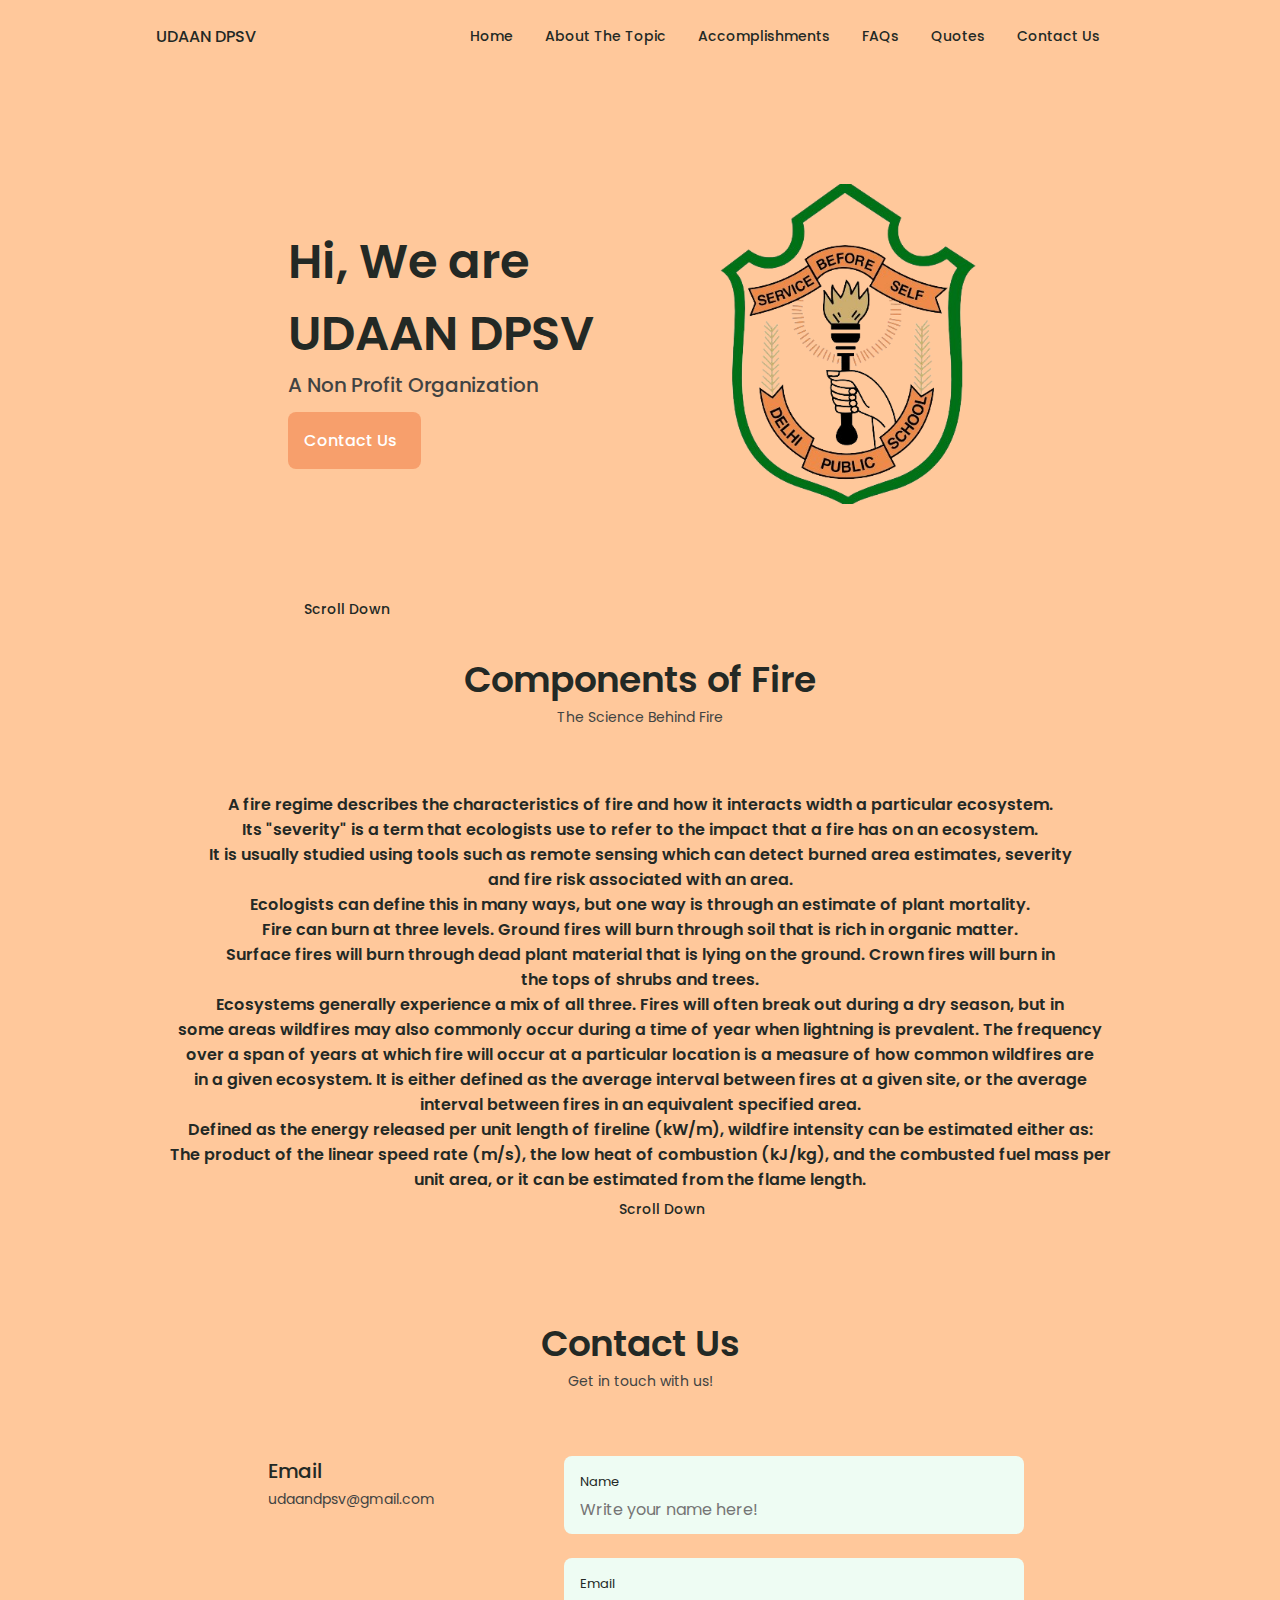
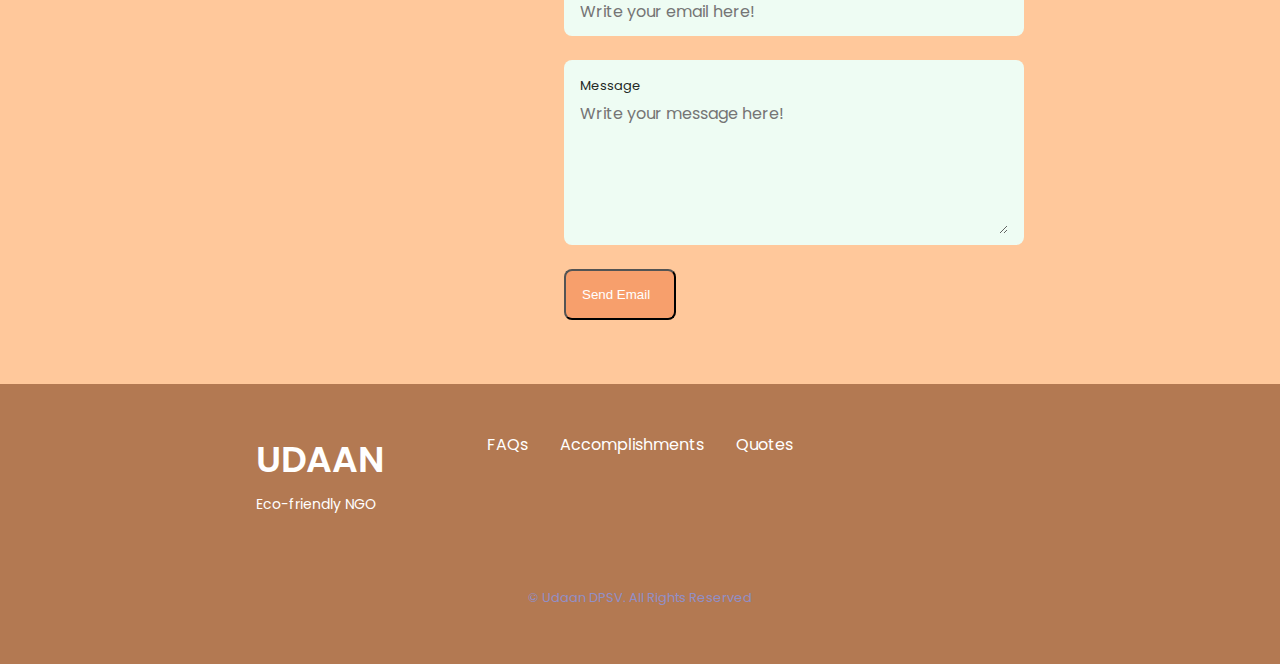
<file: index.html>
<!DOCTYPE html>
<html lang="en">
  <head>
    <meta charset="UTF-8" />
    <meta name="viewport" content="width=device-width, initial-scale=1.0" />

    <link
      rel="stylesheet"
      href="https://unicons.iconscout.com/release/v4.0.0/css/line.css"
    />

    <link rel="stylesheet" href="assets/css/swiper-bundle.min.css" />

    <link rel="stylesheet" href="assets/css/styles.css" />

    <title>UDAAN DPSV</title>
  </head>

  <body>
    <header class="header" id="header">
      <nav class="nav container">
        <a href="./index.html#home" class="nav__logo">UDAAN DPSV</a>

        <div class="nav__menu" id="nav-menu">
          <ul class="nav__list grid">
            <li class="nav__item">
              <a href="#home" class="nav__link active-link">
                <i class="uil uil-estate nav__icon"></i> Home
              </a>
            </li>
            <li class="nav__item">
              <a href="./about.html" class="nav__link">
                <i class="uil uil-user nav__icon"></i> About The Topic
              </a>
            </li>
            <li class="nav__item">
              <a href="./port.html" class="nav__link">
                <i class="uil uil-file-alt nav__icon"></i> Accomplishments
              </a>
            </li>
            <li class="nav__item">
              <a href="./faq.html" class="nav__link">
                <i class="uil uil-briefcase-alt nav__icon"></i> FAQs
              </a>
            </li>
            <li class="nav__item">
              <a href="./quotes.html" class="nav__link">
                <i class="uil uil-briefcase-alt nav__icon"></i> Quotes
              </a>
            </li>
            <li class="nav__item">
              <a href="#contact" class="nav__link">
                <i class="uil uil-message nav__icon"></i> Contact Us
              </a>
            </li>
          </ul>
          <i class="uil uil-times nav__close" id="nav-close"></i>
        </div>

        <div class="nav__btns">
          <i class="uil uil-moon change-theme" id="theme-button"></i>

          <div class="nav__toggle" id="nav-toggle">
            <i class="uil uil-apps"></i>
          </div>
        </div>
      </nav>
    </header>

    <main class="main">
      <section class="home section" id="home">
        <div class="home__container container grid">
          <div class="home__content grid">
            <div class="home__social">
              <a
                href="https://github.com/CRYSTAL12345OFFICIAL"
                target="blank"
                class="home__social-icon"
              >
                <i class="uil uil-github-alt"></i>
              </a>
              <a
                href="https://github.com/DevPrajapati-1409/"
                target="blank"
                class="home__social-icon"
              >
                <i class="uil uil-github-alt"></i>
              </a>
              <a 
                href="http://www.dpsvadodara.com/"
                target="blank"
                class="home__social-icon">
                <i class="uil uil-university"></i>

              </a>
            </div>

            <div class="home__img">
              <svg class="home__blob" viewBox="0 0 200 200" xmlns="http://www.w3.org/2000/svg" xmlns:xlink="http://www.w3.org/1999/xlink">
                <!-- <mask id="mask0" mask-type="alpha">
                  <path
                    d="M190.312 36.4879C206.582 62.1187 201.309 102.826 182.328 134.186C163.346 165.547 
                      130.807 187.559 100.226 186.353C69.6454 185.297 41.0228 161.023 21.7403 129.362C2.45775 
                      97.8511 -7.48481 59.1033 6.67581 34.5279C20.9871 10.1032 59.7028 -0.149132 97.9666 
                      0.00163737C136.23 0.303176 174.193 10.857 190.312 36.4879Z"
                  />
                </mask>
                <g mask="url(#mask0)">
                  <path
                    d="M190.312 36.4879C206.582 62.1187 201.309 102.826 182.328 134.186C163.346 
                      165.547 130.807 187.559 100.226 186.353C69.6454 185.297 41.0228 161.023 21.7403 
                      129.362C2.45775 97.8511 -7.48481 59.1033 6.67581 34.5279C20.9871 10.1032 59.7028 
                      -0.149132 97.9666 0.00163737C136.23 0.303176 174.193 10.857 190.312 36.4879Z"
                  />
                <path fill="#FFFFFF" d="M62.9,-51.6C77.3,-32.1,81.9,-6.2,76.4,17.3C71,40.9,55.5,62,33.9,73.7C12.3,85.3,-15.5,87.5,-36.5,76.9C-57.5,66.4,-71.8,43,-76.3,18.7C-80.9,-5.6,-75.7,-30.9,-61.3,-50.3C-46.9,-69.8,-23.5,-83.4,0.4,-83.7C24.2,-84,48.5,-71,62.9,-51.6Z" transform="translate(100 100)" /> -->
                <image
                    class="home__blob-img"
                    x="20"
                    y="-10"
                    xlink:href="assets/img/dpslogo.png"
                  />
              </svg>
              <!-- <svg
                class="home__blob"
                viewBox="0 0 200 187"
                xmlns="http://www.w3.org/2000/svg"
                xmlns:xlink="http://www.w3.org/1999/xlink"
              >
                <mask id="mask0" mask-type="alpha">
                  <path
                    d="M190.312 36.4879C206.582 62.1187 201.309 102.826 182.328 134.186C163.346 165.547 
                      130.807 187.559 100.226 186.353C69.6454 185.297 41.0228 161.023 21.7403 129.362C2.45775 
                      97.8511 -7.48481 59.1033 6.67581 34.5279C20.9871 10.1032 59.7028 -0.149132 97.9666 
                      0.00163737C136.23 0.303176 174.193 10.857 190.312 36.4879Z"
                  />
                </mask>
                <g mask="url(#mask0)">
                  <path
                    d="M190.312 36.4879C206.582 62.1187 201.309 102.826 182.328 134.186C163.346 
                      165.547 130.807 187.559 100.226 186.353C69.6454 185.297 41.0228 161.023 21.7403 
                      129.362C2.45775 97.8511 -7.48481 59.1033 6.67581 34.5279C20.9871 10.1032 59.7028 
                      -0.149132 97.9666 0.00163737C136.23 0.303176 174.193 10.857 190.312 36.4879Z"
                  />
                  <image
                    class="home__blob-img"
                    x="20"
                    y="-10"
                    xlink:href="assets/img/dpslogo.jpg"
                  />
                </g>
              </svg> -->
            </div>

            <div class="home__data">
              <h1 class="home__title">Hi, We are UDAAN DPSV</h1>
              <h3 class="home__subtitle">A Non Profit Organization</h3>
              <a href="#contact" class="button button--flex">
                Contact Us <i class="uil uil-message button__icon"></i>
              </a>
            </div>
          </div>

          <div class="home__scroll">
            <a href="#component" class="home__scroll-button button--flex">
              <i class="uil uil-mouse-alt home__scroll-mouse"></i>
              <span class="home__scroll-name">Scroll Down</span>
              <i class="uil uil-arrow-down home__scroll-arrow"></i>
            </a>
          </div>
        </div>
      </section>    
      
      <section class="components____section" id="component">
        <h2 class="section__title">Components of Fire</h2>
        <span class="section__subtitle">The Science Behind Fire</span>         
            <h4 class="compo__body">
            A fire regime describes the characteristics of fire and how it interacts width
            a particular ecosystem.<br />Its "severity" is a term that ecologists use to refer
            to the impact that a fire has on an ecosystem. <br />It is usually studied using tools such as remote sensing which can detect burned area estimates, severity <br />and 
            fire risk associated with an area. <br />Ecologists can define this in many ways,
            but one way is through an estimate of plant mortality.<br /> Fire can burn at three
            levels. Ground fires will burn through soil that is rich in organic matter. <br />
            Surface fires will burn through dead plant material that is lying on the ground.
            Crown fires will burn in <br />the tops of shrubs and trees. <br />Ecosystems generally
            experience a mix of all three. Fires will often break out during a dry season, but in <br />some 
            areas wildfires may also commonly occur during a time of year when lightning is prevalent. 
            The frequency <br />over a span of years at which fire will occur at a particular location
            is a measure of how common  wildfires are <br />in a given ecosystem. It is either
            defined as the average interval between fires at a given site, or the average
            <br />interval between fires in an equivalent specified area. <br />              
            Defined as the energy released per unit length of fireline (kW/m),
            wildfire intensity can be estimated either as:
            <br />The product of the linear speed rate (m/s), the low heat of combustion (kJ/kg),
            and the combusted fuel mass per <br />unit area, or it can be estimated from the flame length.
           </h4>
           <div class="home__scroll">
            <a href="#contact" class="home__scroll-button button--flex">
              <i class="uil uil-mouse-alt home__scroll-mouse"></i>
              <span class="home__scroll-name">Scroll Down</span>
              <i class="uil uil-arrow-down home__scroll-arrow"></i>
            </a>
          </div>                
      </section>

      <section class="contact section" id="contact">
        <h2 class="section__title">Contact Us</h2>
        <span class="section__subtitle">Get in touch with us!</span>

        <div class="contact__container container grid">
          <div>
            <div class="contact__info">
              <i class="uil uil-envelope contact__icon"></i>

              <div>
                <h3 class="contact__title">Email</h3>
                <span class="contact__subtitle"
                  >udaandpsv@gmail.com</span
                >
              </div>
            </div>
          </div>

          <form action="https://formspree.io/f/mgejanay" method="POST" class="contact__form">
            <div class="contact__inputs grid">
              <div class="contact__content">
                <label for="" class="contact__label">Name</label>
                <input
                name="name"
                  placeholder="Write your name here!"
                  type="text"
                  class="contact__input"
                />
              </div>

              <div class="contact__content">
                <label for="" class="contact__label">Email</label>
                <input
                name="email"
                  placeholder="Write your email here!"
                  type="email"
                  class="contact__input"
                />
              </div>
              <div class="contact__content">
                <label for="" class="contact__label">Message</label>
                <textarea
                name="message"
                  placeholder="Write your message here!"
                  name=""
                  id=""
                  cols="0"
                  rows="5"
                  class="contact__input"
                ></textarea>
              </div>

              <div>
                <button type="submit" class="button button--flex">
                  Send Email
                  <i class="uil uil-message button__icon"></i>
                </button>
              </div>
            </div>
          </form>
        </div>
      </section>
    </main>

    <footer class="footer">
      <div class="footer__bg">
        <div class="footer__container container grid">
          <div>
            <h1 class="footer__title">UDAAN</h1>
            <span class="footer__subtitle">Eco-friendly NGO</span>
          </div>

          <ul class="footer__links">
            <li>
              <a href="./faq.html" class="footer__link">FAQs</a>
            </li>

            <li>
              <a href="./port.html" class="footer__link">Accomplishments</a>
            </li>

            <li>
              <a href="./quotes.html" class="footer__link">Quotes</a>
            </li>
          </ul>
        </div>
        <p class="footer__copy">&#169; Udaan DPSV. All Rights Reserved</p>
      </div>
    </footer>

    <a href="#" class="scrollup" id="scroll-up">
      <i class="uil uil-arrow-up scrollup__icon"></i>
    </a>

    <script src="assets/js/swiper-bundle.min.js"></script>

    <script src="assets/js/main.js"></script>
  </body>
</html>
</file>
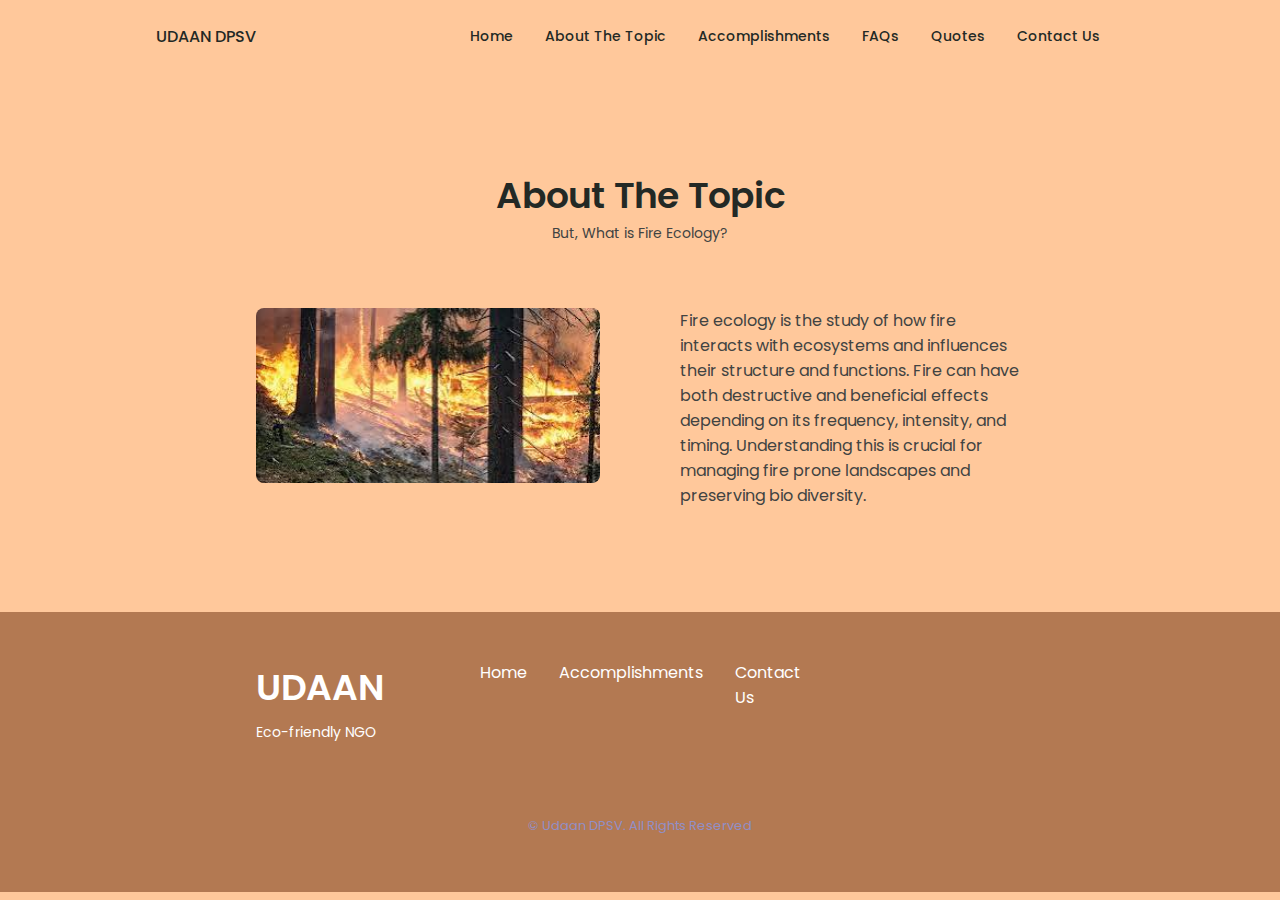
<file: about.html>
<!DOCTYPE html>
<html lang="en">
  <head>
    <meta charset="UTF-8" />
    <meta name="viewport" content="width=device-width, initial-scale=1.0" />
    <title>Document</title>
    <link
      rel="stylesheet"
      href="https://unicons.iconscout.com/release/v4.0.0/css/line.css"
    />

    <link rel="stylesheet" href="assets/css/swiper-bundle.min.css" />

    <link rel="stylesheet" href="assets/css/styles.css" />
  </head>
  <body>
    <nav class="nav container">
      <a href="./index.html#home" class="nav__logo">UDAAN DPSV</a>

      <div class="nav__menu" id="nav-menu">
        <ul class="nav__list grid">
          <li class="nav__item">
            <a href="./index.html" class="nav__link active-link">
              <i class="uil uil-estate nav__icon"></i> Home
            </a>
          </li>
          <li class="nav__item">
            <a href="./about.html" class="nav__link">
              <i class="uil uil-user nav__icon"></i> About The Topic
            </a>
          </li>
          <li class="nav__item">
            <a href="./port.html" class="nav__link">
              <i class="uil uil-file-alt nav__icon"></i> Accomplishments
            </a>
          </li>
          <li class="nav__item">
            <a href="./faq.html" class="nav__link">
              <i class="uil uil-briefcase-alt nav__icon"></i> FAQs
            </a>
          </li>
          <li class="nav__item">
            <a href="./quotes.html" class="nav__link">
              <i class="uil uil-briefcase-alt nav__icon"></i> Quotes
            </a>
          </li>
          <li class="nav__item">
            <a href="./index.html#contact" class="nav__link">
              <i class="uil uil-message nav__icon"></i> Contact Us
            </a>
          </li>
        </ul>
        <i class="uil uil-times nav__close" id="nav-close"></i>
      </div>

      <div class="nav__btns">
        <i class="uil uil-moon change-theme" id="theme-button"></i>

        <div class="nav__toggle" id="nav-toggle">
          <i class="uil uil-apps"></i>
        </div>
      </div>
    </nav>
    <section class="about section" id="about">
      <h2 class="section__title">About The Topic</h2>
      <span class="section__subtitle">But, What is Fire Ecology?</span>

      <div class="about__container container grid">
        <img src="assets/img/1.png" alt="" class="about__img" />

        <div class="about__data">
          <p class="about__description">
            Fire ecology is the study of how fire interacts with ecosystems and
            influences their structure and functions. Fire can have both
            destructive and beneficial effects depending on its frequency,
            intensity, and timing. Understanding this is crucial for managing
            fire prone landscapes and preserving bio diversity.
          </p>
        </div>
      </div>
    </section>
    <footer class="footer">
      <div class="footer__bg">
        <div class="footer__container container grid">
          <div>
            <h1 class="footer__title">UDAAN</h1>
            <span class="footer__subtitle">Eco-friendly NGO</span>
          </div>

          <ul class="footer__links">
            <li>
              <a href="./index.html" class="footer__link">Home</a>
            </li>

            <li>
              <a href="./port.html" class="footer__link">Accomplishments</a>
            </li>

            <li>
              <a href="./index.html#contact" class="footer__link">Contact Us</a>
            </li>
          </ul>
        </div>
        <p class="footer__copy">&#169; Udaan DPSV. All Rights Reserved</p>
      </div>
    </footer>
    <script src="assets/js/swiper-bundle.min.js"></script>

    <script src="assets/js/main.js"></script>
  </body>
</html>
</file>
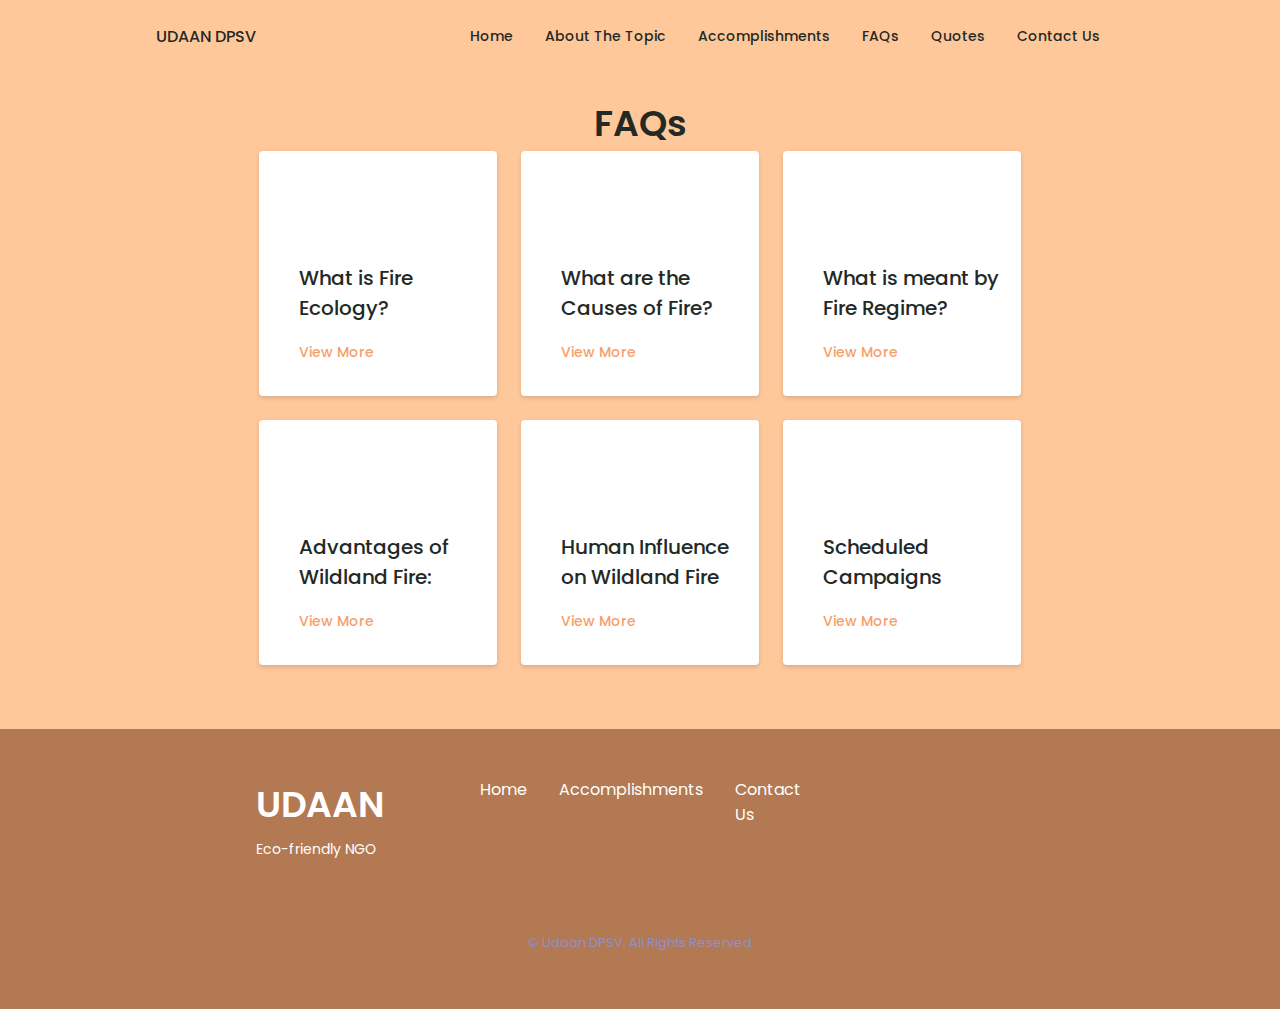
<file: faq.html>
<!DOCTYPE html>
<html lang="en">
  <head>
    <meta charset="UTF-8" />
    <meta name="viewport" content="width=device-width, initial-scale=1.0" />
    <title>Document</title>
    <link
      rel="stylesheet"
      href="https://unicons.iconscout.com/release/v4.0.0/css/line.css"
    />

    <link rel="stylesheet" href="assets/css/swiper-bundle.min.css" />

    <link rel="stylesheet" href="assets/css/styles.css" />
  </head>
  <body>
    <header class="header" id="header">
      <nav class="nav container">
        <a href="./index.html#home" class="nav__logo">UDAAN DPSV</a>

        <div class="nav__menu" id="nav-menu">
          <ul class="nav__list grid">
            <li class="nav__item">
              <a href="./index.html" class="nav__link active-link">
                <i class="uil uil-estate nav__icon"></i> Home
              </a>
            </li>
            <li class="nav__item">
              <a href="./about.html" class="nav__link">
                <i class="uil uil-user nav__icon"></i> About The Topic
              </a>
            </li>
            <li class="nav__item">
              <a href="./port.html" class="nav__link">
                <i class="uil uil-file-alt nav__icon"></i> Accomplishments
              </a>
            </li>
            <li class="nav__item">
              <a href="#" class="nav__link">
                <i class="uil uil-briefcase-alt nav__icon"></i> FAQs
              </a>
            </li>
            <li class="nav__item">
              <a href="./quotes.html" class="nav__link">
                <i class="uil uil-briefcase-alt nav__icon"></i> Quotes
              </a>
            </li>
            <li class="nav__item">
              <a href="./index.html#contact" class="nav__link">
                <i class="uil uil-message nav__icon"></i> Contact Us
              </a>
            </li>
          </ul>
          <i class="uil uil-times nav__close" id="nav-close"></i>
        </div>

        <div class="nav__btns">
          <i class="uil uil-moon change-theme" id="theme-button"></i>

          <div class="nav__toggle" id="nav-toggle">
            <i class="uil uil-apps"></i>
          </div>
        </div>
      </nav>
    </header>
    <section class="services section" id="services">
      <h2 class="section__title">FAQs</h2>
      <div class="services__container container grid">
        <div class="services__content">
          <div>
            <i class="uil uil-question services__icon"></i>
            <h3 class="services__title">
               What is Fire<br />
               Ecology?
            </h3>
          </div>

          <a href="./about.html"><span
            class="button button--flex button--link button--small services__button"
          >
            View More
            <i class="uil uil-mark button__icon"></i>
          </span></a>

          <div class="services__modal">
            <div class="services__modal-content">
              <h4 class="services__modal-title">Topics Covered here:</h4>
              <i class="uil uil-mark services__modal-close"></i>

              <ul class="services__modal-services grid">
                <li class="services__modal-service">
                  <i class="uil uil-check-circle services__modal-icon"></i>
                  <p>Global Ecological Crises</p>
                </li>

                <li class="services__modal-service">
                  <i class="uil uil-check-circle services__modal-icon"></i>
                  <p>Importance of Health and Immunity</p>
                </li>

                <li class="services__modal-service">
                  <i class="uil uil-check-circle services__modal-icon"></i>
                  <p>Need for environmental conservation</p>
                </li>

                <li class="services__modal-service">
                  <i class="uil uil-check-circle services__modal-icon"></i>
                  <p>Provide measures to reduce pollution</p>
                </li>
              </ul>
            </div>
          </div>
        </div>

        <div class="services__content">
          <div>
            <i class="uil uil-question services__icon"></i>
            <h3 class="services__title">
              What are the <br />
              Causes of Fire?
            </h3>
          </div>

          <span
            class="button button--flex button--link button--small services__button"
          >
            View More
            <i class="uil uil-arrow-right button__icon"></i>
          </span>

          <div class="services__modal">
            <div class="services__modal-content">
              <i class="uil uil-times services__modal-close"></i>

              <ul class="services__modal-services grid">
                <li class="services__modal-service">
                  <i class="uil uil-check-circle services__modal-icon"></i>
                  <span>
                    Approximately 90% of fires in the last decade have been human-caused, either through negligence, accident or intentional arson.
                  </span>
                </li>

                <li class="services__modal-service">
                  <i class="uil uil-check-circle services__modal-icon"></i>
                  <p>
                    Some of the fires caused by accidents and negligent acts are through unattended campfires, sparks, irresponsibly discarded cigarettes and burning debris.
                  </p>
                </li>

                <li class="services__modal-service">
                  <i class="uil uil-check-circle services__modal-icon"></i>
                  <p>
                     The remaining 10% of fires are caused by lightning strikes, which are especially prevalent in the Western United States and Alaska.
                  </p>
                </li>
              </ul>
            </div>
          </div>
        
        </div>

        <div class="services__content">
          <div>
            <i class="uil uil-question services__icon"></i>
            <h3 class="services__title">
              What is meant by <br />
              Fire Regime?
            </h3>
          </div>

          <span
            class="button button--flex button--small button--link services__button"
          >
            View More
            <i class="uil uil-arrow-right button__icon"></i>
          </span>

          <div class="services__modal">
            <div class="services__modal-content">
              <i class="uil uil-times services__modal-close"></i>

              <ul class="services__modal-services grid">
                <li class="services__modal-service">
                  <i class="uil uil-check-circle services__modal-icon"></i>
                  <p>
                    Fire regime refers to the patterns of fire that occur over long periods of time, and the immediate effects of fire in the ecosystem in which it occurs.
                  </p>
                </li>

                <li class="services__modal-service">
                  <i class="uil uil-check-circle services__modal-icon"></i>
                  <p>
                    There are many ways to define a fire regime. Fire regime is a function of the frequency of fire occurrence, fire intensity and the amount of fuel consumed.
                  </p>
                </li>

                <li class="services__modal-service">
                  <i class="uil uil-check-circle services__modal-icon"></i>
                  <p>
                    The frequency is determined largely by the ecosystem characteristics, the duration and character of the weather and ignition sources.
                  </p>
                </li>

                <li class="services__modal-service">
                  <i class="uil uil-check-circle services__modal-icon"></i>
                  <p>
                    The intensity of a fire is determined by the quantity of fuel available, the fuel’s combustion rates and existing weather conditions. Interactions between frequency and intensity are influenced by wind, topography and fire history.
                  </p>
                </li>
              </ul>
            </div>
          </div>
        </div>
        <div class="services__content">
          <div>
            <i class="uil uil-question services__icon"></i>
            <h3 class="services__title">
              Advantages of <br />
              Wildland Fire:
            </h3>
          </div>

          <span
            class="button button--flex button--link button--small services__button"
          >
            View More
            <i class="uil uil-arrow-right button__icon"></i>
          </span>

          <div class="services__modal">
            <div class="services__modal-content">
              <i class="uil uil-times services__modal-close"></i>

              <ul class="services__modal-services grid">
                <li class="services__modal-service">
                  <i class="uil uil-check-circle services__modal-icon"></i>
                  <p> A regular occurrence of fires can reduce the amount of fuel build-up thereby lowering the likelihood of a potentially large wildland fire.</p>
                </li>

                <li class="services__modal-service">
                  <i class="uil uil-check-circle services__modal-icon"></i>
                  <p>Often remove alien plants that compete with native species for nutrients and space, and remove undergrowth, which allows sunlight to reach the forest floor, thereby supporting the growth of native species.</p>
                </li>

                <li class="services__modal-service">
                  <i class="uil uil-check-circle services__modal-icon"></i>
                  <p>The ashes that remain after a fire add nutrients often locked in older vegetation to the soil for trees and other vegetation.</p>
                </li>

                <li class="services__modal-service">
                  <i class="uil uil-check-circle services__modal-icon"></i>
                  <p>Burned trees provide habitat for nesting birds, homes for mammals and a nutrient base for new plants.</p>
                </li>
              </ul>
            </div>
          </div>
        </div>

        <div class="services__content">
          <div>
            <i class="uil uil-question services__icon"></i>
            <h3 class="services__title">
               Human Influence <br />
               on Wildland Fire
            </h3>
          </div>

          <span
            class="button button--flex button--link button--small services__button"
          >
            View More
            <i class="uil uil-arrow-right button__icon"></i>
          </span>

          <div class="services__modal">
            <div class="services__modal-content">
              <i class="uil uil-times services__modal-close"></i>

              <ul class="services__modal-services grid">
                <li class="services__modal-service">
                  <i class="uil uil-check-circle services__modal-icon"></i>
                  <p>The way a fire operates is largely determined <br/>by a region’s wildlife.</p>
                </li>

                <li class="services__modal-service">
                  <i class="uil uil-check-circle services__modal-icon"></i>
                  <p> Altering these biotic components impacts the fire’s effects.</p>
                </p>
                </li>

                <li class="services__modal-service">
                  <i class="uil uil-check-circle services__modal-icon"></i>
                  <p> Humans have had one of the greatest influences on the biota of ecosystems.</p>
                </li>

                <li class="services__modal-service">
                  <i class="uil uil-check-circle services__modal-icon"></i>
                  <p> Native Americans and early settlers used fire extensively in their land management practices.</p>
                </li>

                <li class="services__modal-service">
                  <i class="uil uil-check-circle services__modal-icon"></i>
                  <p> Today, we clear vegetation for farming, homes, commercial buildings, and roads. We introduce no native species.</p>
                </li>

                <li class="services__modal-service">
                  <i class="uil uil-check-circle services__modal-icon"></i>
                  <p>  We use forests to harvest timber. Our influences are countless.</p>
                </li>
                
              </ul>
            </div>
          </div>
        </div>

        <div class="services__content">
          <div>
            <i class="uil uil-location-pin-alt services__icon"></i>
            <h3 class="services__title">
              Scheduled <br />
              Campaigns
            </h3>
          </div>

          <span
            class="button button--flex button--small button--link services__button"
          >
            View More
            <i class="uil uil-arrow-right button__icon"></i>
          </span>

          <div class="services__modal">
            <div class="services__modal-content">
              <h4 class="services__modal-title">
                Scheduled <br />
                Campaigns
              </h4>
              <i class="uil uil-times services__modal-close"></i>

              <ul class="services__modal-services grid">
                <li class="services__modal-service">
                  <i class="uil uil-check-circle services__modal-icon"></i>
                  <p>
                    Halol - Fire Management Ideas
                    <span class="date">(15/08/2023)</span>
                  </p>
                </li>

                <li class="services__modal-service">
                  <i class="uil uil-check-circle services__modal-icon"></i>
                  <p>
                    Mumbai - Forest Fire Causes and Measures to Prevent 
                    <span class="date">(25/08/2023)</span>
                  </p>
                </li>

                <li class="services__modal-service">
                  <i class="uil uil-check-circle services__modal-icon"></i>
                  <p>
                    Jaipur - Fires and the Proper Uses
                    <span class="date">(11/09/2023)</span>
                  </p>
                </li>
              </ul>
            </div>
          </div>
        </div>
      </div>
    </section>
    <footer class="footer">
      <div class="footer__bg">
        <div class="footer__container container grid">
          <div>
            <h1 class="footer__title">UDAAN</h1>
            <span class="footer__subtitle">Eco-friendly NGO</span>
          </div>

          <ul class="footer__links">
            <li>
              <a href="./index.html" class="footer__link">Home</a>
            </li>

            <li>
              <a href="./port.html" class="footer__link">Accomplishments</a>
            </li>

            <li>
              <a href="./index.html#contact" class="footer__link">Contact Us</a>
            </li>
          </ul>
        </div>
        <p class="footer__copy">&#169; Udaan DPSV. All Rights Reserved</p>
      </div>
    </footer>
    <script src="assets/js/swiper-bundle.min.js"></script>

    <script src="assets/js/main.js"></script>
  </body>
</html>
</file>
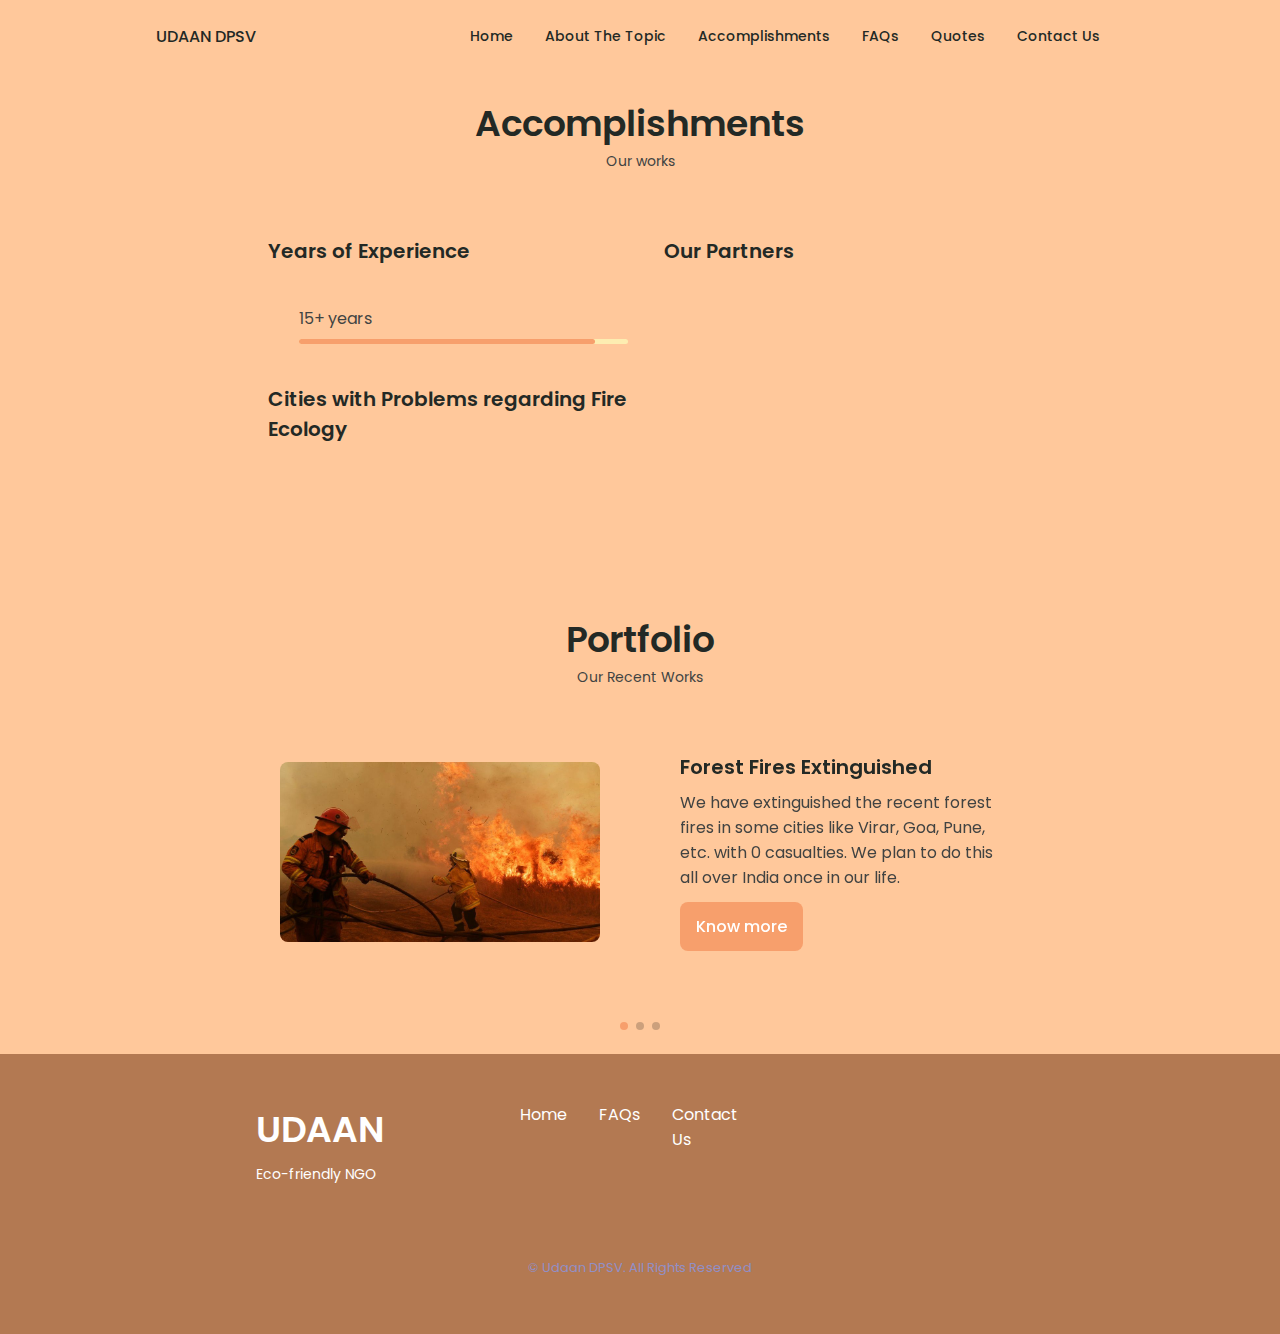
<file: port.html>
<!DOCTYPE html>
<html lang="en">
<head>
    <meta charset="UTF-8">
    <meta name="viewport" content="width=device-width, initial-scale=1.0">
    <title>Document</title>
    <link
      rel="stylesheet"
      href="https://unicons.iconscout.com/release/v4.0.0/css/line.css"
    />

    <link rel="stylesheet" href="assets/css/swiper-bundle.min.css" />

    <link rel="stylesheet" href="assets/css/styles.css" />
</head>
<body>
    <header class="header" id="header">
        <nav class="nav container">
          <a href="./index.html#home" class="nav__logo">UDAAN DPSV</a>
  
          <div class="nav__menu" id="nav-menu">
            <ul class="nav__list grid">
              <li class="nav__item">
                <a href="./index.html" class="nav__link active-link">
                  <i class="uil uil-estate nav__icon"></i> Home
                </a>
              </li>
              <li class="nav__item">
                <a href="./about.html" class="nav__link">
                  <i class="uil uil-user nav__icon"></i> About The Topic
                </a>
              </li>
              <li class="nav__item">
                <a href="./port.html" class="nav__link">
                  <i class="uil uil-file-alt nav__icon"></i> Accomplishments
                </a>
              </li>
              <li class="nav__item">
              <a href="./faq.html" class="nav__link">
                <i class="uil uil-briefcase-alt nav__icon"></i> FAQs
              </a>
            </li>
            <li class="nav__item">
              <a href="./quotes.html" class="nav__link">
                <i class="uil uil-briefcase-alt nav__icon"></i> Quotes
              </a>
            </li>
              <li class="nav__item">
                <a href="./index.html#contact" class="nav__link">
                  <i class="uil uil-message nav__icon"></i> Contact Us
                </a>
              </li>
            </ul>
            <i class="uil uil-times nav__close" id="nav-close"></i>
          </div>
  
          <div class="nav__btns">
            <i class="uil uil-moon change-theme" id="theme-button"></i>
  
            <div class="nav__toggle" id="nav-toggle">
              <i class="uil uil-apps"></i>
            </div>
          </div>
        </nav>
      </header>
    <section class="skills section" id="skills">
        <h2 class="section__title">Accomplishments</h2>
        <span class="section__subtitle">Our works</span>

        <div class="skills__container container grid">
          <div>
            <div class="skills__content skills__open">
              <div class="skills__header">
                <i class="uil uil-trees skills__icon"></i>

                <div>
                  <h1 class="skills__title">Years of Experience</h1>
                </div>

                <i class="uil uil-angle-down skills__arrow"></i>
              </div>
              <div class="skills__list grid">
                <div class="skills__data">
                  <div class="skills__titles">
                    <span class="skills__number">15+ years</span>
                  </div>
                  <div class="skills__bar">
                    <span class="skills__percent skills__react"></span>
                  </div>
                </div>
              </div>
            </div>

            <div class="skills__content skills__close">
              <div class="skills__header">
                <i class="uil uil-location-pin-alt skills__icon"></i>

                <div>
                  <h1 class="skills__title">Cities with Problems regarding Fire Ecology</h1>
                </div>

                <i class="uil uil-angle-down skills__arrow"></i>
              </div>
              <div class="skills__list grid">
                <div class="skills__data">
                  <div class="skills__titles">
                    <h3 class="skills__name">Pune</h3>
                  </div>
                  <div class="skills__bar">
                    <span class="skills__percent skills__python"></span>
                  </div>
                </div>

                <div class="skills__data">
                  <div class="skills__titles">
                    <h3 class="skills__name">Goa</h3>
                  </div>
                  <div class="skills__bar">
                    <span class="skills__percent skills__dj"></span>
                  </div>
                </div>

                <div class="skills__data">
                  <div class="skills__titles">
                    <h3 class="skills__name">Virar (50kms from Mumbai)</h3>
                  </div>
                  <div class="skills__bar">
                    <span class="skills__percent skills__firebase"></span>
                  </div>
                </div>
              </div>
            </div>
          </div>

          <div>
            <div class="skills__content skills__close">
              <div class="skills__header">
                <i class="uil uil-university skills__icon"></i>

                <div>
                  <h1 class="skills__title">Our Partners</h1>
                </div>

                <i class="uil uil-angle-down skills__arrow"></i>
              </div>
              <div class="skills__list grid">
                <div class="skills__data">
                  <div class="skills__titles">
                    <h3 class="skills__name"> <span class="span_AMC">-></span><a href="https://vmc.gov.in/"> Vadodara Municipal Corporation</a></h3>
                  </div>
                  
                </div>

                <div class="skills__data">
                  <div class="skills__titles">
                    <h3 class="skills__name">
                     <span class="span_AMC">-></span><a href="https://ahmedabadcity.gov.in/"> Ahmedabad Municipal Corporation</a>
                    </h3>
                  </div>
                  
                </div>

                <div class="skills__data">
                  <div class="skills__titles">
                    <h3 class="skills__name"><span class="span_AMC">-></span><a href="https://www.suratmunicipal.gov.in/"> Surat Municipal Corporation</a></h3>
                  </div>
                </div>
                  <div class="skills__titles">
                    <h3 class="skills__name"><span class="span_AMC">-></span><a href="http://www.dpsvadodara.com/"> Delhi Public School Vadodara</a></h3>
                  </div>
                </div>
              </div>
            </div>
          </div>
        </div>
      </section>
      <section class="portfolio section" id="portfolio">
        <h2 class="section__title">Portfolio</h2>
        <span class="section__subtitle">Our Recent Works</span>

        <div class="portfolio__container container swiper-container">
          <div class="swiper-wrapper">
            <div class="portfolio__content grid swiper-slide">
              <img
                src="assets/img/port1.png"
                alt="assets/img/port1.png"
                class="portfolio__img"
              />

              <div class="portfolio__data">
                <h3 class="portfolio__title">Forest Fires Extinguished</h3>
                <p class="portfolio__description">
                  We have extinguished the recent forest fires in some cities like Virar, Goa, Pune, etc. with 0 casualties. We plan to do this all over India once in our life.
                </p>
                <a
                  href="#skills"
                  class="button button--flex button--small portfolio__button"
                >
                  Know more
                </a>
              </div>
            </div>

            <div class="portfolio__content grid swiper-slide">
              <img
                src="assets/img/port2.png"
                alt="assets/img/port2.png"
                class="portfolio__img"
              />

              <div class="portfolio__data">
                <h3 class="portfolio__title">Frequently Asked Questions</h3>
                <p class="portfolio__description">
                  We have been asnwering to most of the questions of people all over India. Most common questions were:
                </p>
                <a
                  href="./faq.html"
                  class="button button--flex button--small portfolio__button"
                >
                  Know more
                  <i class="uil uil-arrow-right button__icon"></i>
                </a>
              </div>
            </div>

            <div class="portfolio__content grid swiper-slide">
              <img
                src="assets/img/port3.png"
                alt="assets/img/port3.png"
                class="portfolio__img"
              />

              <div class="portfolio__data">
                <h3 class="portfolio__title">Our Investors</h3>
                <p class="portfolio__description">
                  We have more than 4 investors who believe in what we do and support in their best way. If you wish to support us, please do contact us.
                </p>
                <a
                  href="./index.html#contact"
                  class="button button--flex button--small portfolio__button"
                >
                  Contact Us
                  <i class="uil uil-arrow-right button__icon"></i>
                </a>
              </div>
            </div>
          </div>

          <div class="swiper-button-next">
            <i class="uil uil-angle-right-b swiper-portfolio-icon"></i>
          </div>
          <div class="swiper-button-prev">
            <i class="uil uil-angle-left-b swiper-portfolio-icon"></i>
          </div>
          <div class="swiper-pagination"></div>
        </div>
      </section>
      <br>
      <footer class="footer">
      <div class="footer__bg">
        <div class="footer__container container grid">
          <div>
            <h1 class="footer__title">UDAAN</h1>
            <span class="footer__subtitle">Eco-friendly NGO</span>
          </div>

          <ul class="footer__links">
            <li>
              <a href="./index.html" class="footer__link">Home</a>
            </li>

            <li>
              <a href="./faq.html" class="footer__link">FAQs</a>
            </li>

            <li>
              <a href="./index.html#contact" class="footer__link">Contact Us</a>
            </li>
          </ul>
        </div>
        <p class="footer__copy">&#169; Udaan DPSV. All Rights Reserved</p>
      </div>
    </footer>
      <script src="assets/js/swiper-bundle.min.js"></script>

    <script src="assets/js/main.js"></script>
</body>
</html>
</file>
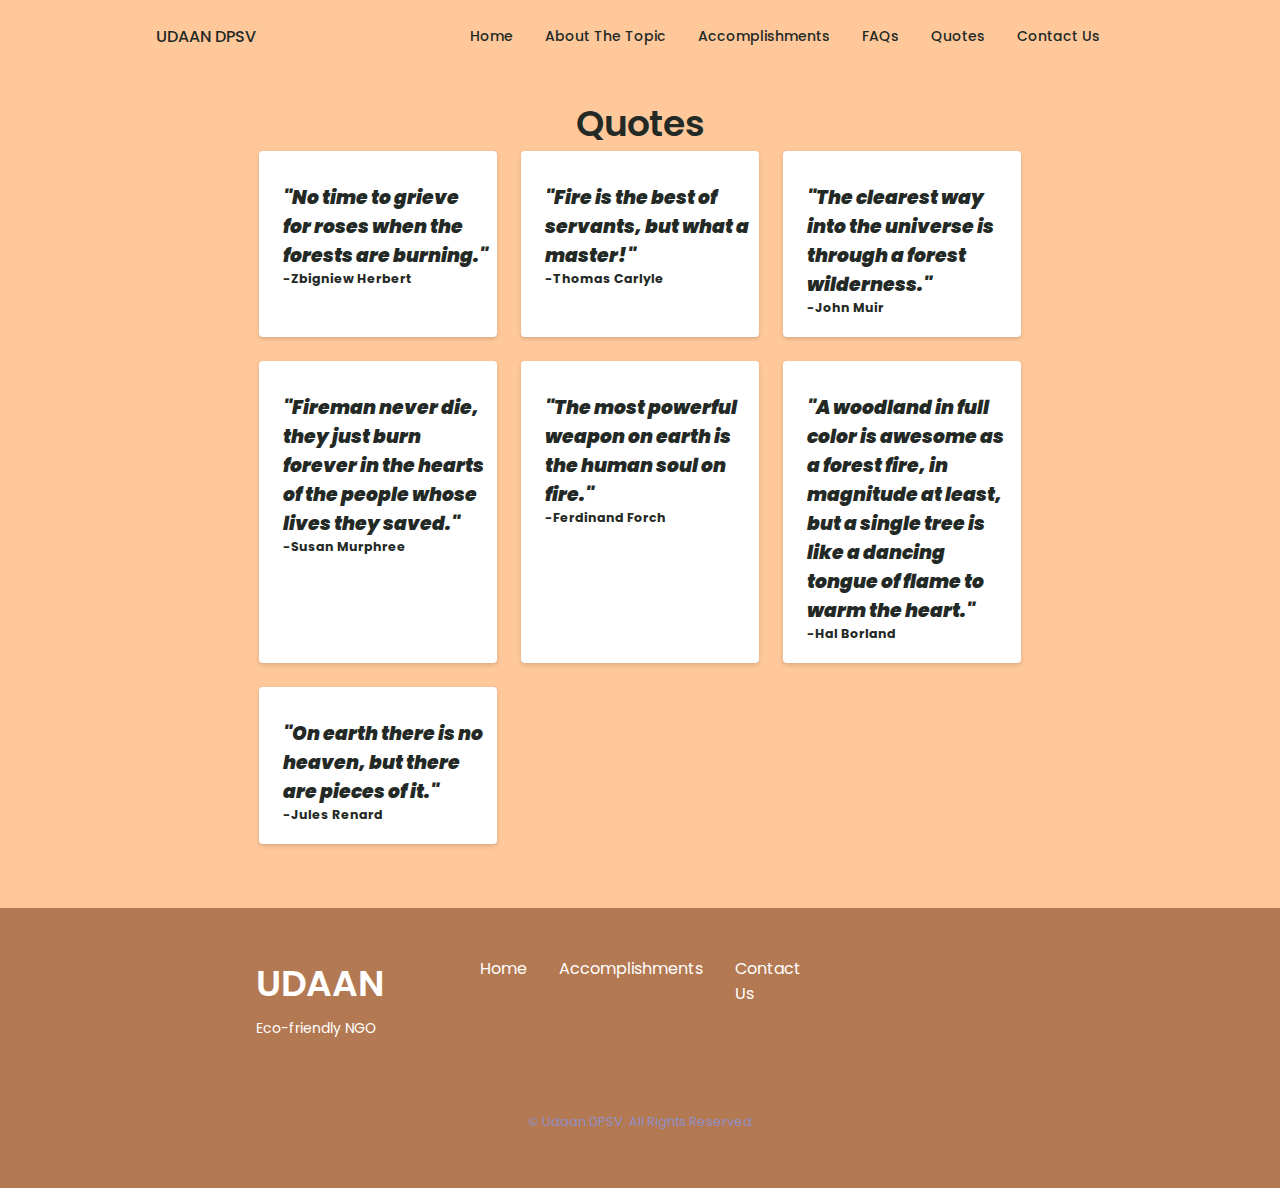
<file: quotes.html>
<!DOCTYPE html>
<html lang="en">
<head>
    <meta charset="UTF-8">
    <meta name="viewport" content="width=device-width, initial-scale=1.0">
    <title>Document</title>
    <link
    rel="stylesheet"
    href="https://unicons.iconscout.com/release/v4.0.0/css/line.css"
  />

  <link rel="stylesheet" href="assets/css/swiper-bundle.min.css" />

  <link rel="stylesheet" href="assets/css/styles.css" />
</head>
<body>
    <header class="header" id="header">
        <nav class="nav container">
          <a href="./index.html#home" class="nav__logo">UDAAN DPSV</a>
  
          <div class="nav__menu" id="nav-menu">
            <ul class="nav__list grid">
              <li class="nav__item">
                <a href="./index.html" class="nav__link active-link">
                  <i class="uil uil-estate nav__icon"></i> Home
                </a>
              </li>
              <li class="nav__item">
                <a href="./about.html" class="nav__link">
                  <i class="uil uil-user nav__icon"></i> About The Topic
                </a>
              </li>
              <li class="nav__item">
                <a href="./port.html" class="nav__link">
                  <i class="uil uil-file-alt nav__icon"></i> Accomplishments
                </a>
              </li>
              <li class="nav__item">
                <a href="./faq.html" class="nav__link">
                  <i class="uil uil-briefcase-alt nav__icon"></i> FAQs
                </a>
              </li>
              <li class="nav__item">
                <a href="#" class="nav__link">
                  <i class="uil uil-briefcase-alt nav__icon"></i> Quotes
                </a>
              </li>
              <li class="nav__item">
                <a href="./index.html#contact" class="nav__link">
                  <i class="uil uil-message nav__icon"></i> Contact Us
                </a>
              </li>
            </ul>
            <i class="uil uil-times nav__close" id="nav-close"></i>
          </div>
  
          <div class="nav__btns">
            <i class="uil uil-moon change-theme" id="theme-button"></i>
  
            <div class="nav__toggle" id="nav-toggle">
              <i class="uil uil-apps"></i>
            </div>
          </div>
        </nav>
      </header>
      <section class="services section" id="services">
        <h2 class="section__title">Quotes</h2>
        <div class="services__container container grid">
          <div class="quotes__content">
            <div>
              <a href="#"><h3 class="quotes">
                <i><strong>"No time to grieve for roses when the forests are burning."</strong></i><br />
                <div class="quote__author"><h6>-Zbigniew Herbert</h6></div>
              </h3></a>
            </div>
          </div>

          <div class="quotes__content">
            <div>
              <a href="#"><h3 class="quotes">
                <i><strong>"Fire is the best of servants, but what a master!"</strong></i><br />
                <div class="quote__author"><h6>-Thomas Carlyle</h6></div>
              </h3></a>
            </div>
          </div>

          <div class="quotes__content">
            <div>
              <a href="#"><h3 class="quotes">
                <i><strong>"The clearest way into the universe is through a forest wilderness."</strong></i><br />
                <div class="quote__author"><h6>-John Muir</h6></div>
              </h3></a>
            </div>
          </div>

          <div class="quotes__content">
            <div>
              <a href="#"><h3 class="quotes">
                <i><strong>"Fireman never die, they just burn forever in the hearts of the people whose lives they saved."</strong></i><br />
                <div class="quote__author"><h6>-Susan Murphree</h6></div>
              </h3></a>
            </div>
          </div>

          <div class="quotes__content">
            <div>
              <a href="#"><h3 class="quotes">
                <i><strong>"The most powerful weapon on earth is the human soul on fire."</strong></i><br />
                <div class="quote__author"><h6>-Ferdinand Forch</h6></div>
              </h3></a>
            </div>
          </div>

          <div class="quotes__content">
            <div>
              <a href="#"><h3 class="quotes">
                <i><strong>"A woodland in full color is awesome as a forest fire, in magnitude at least, but a single tree is like a dancing tongue of flame to warm the heart."</strong></i><br />
                <div class="quote__author"><h6>-Hal Borland</h6></div>
              </h3></a>
            </div>
          </div>
          
          <div class="quotes__content">
            <div>
              <a href="#"><h3 class="quotes">
                <i><strong>"On earth there is no heaven, but there are pieces of it."</strong></i><br />
                <div class="quote__author"><h6>-Jules Renard</h6></div>
              </h3></a>
            </div>
          </div>
        </div>
      </section>
      <footer class="footer">
        <div class="footer__bg">
          <div class="footer__container container grid">
            <div>
              <h1 class="footer__title">UDAAN</h1>
              <span class="footer__subtitle">Eco-friendly NGO</span>
            </div>
  
            <ul class="footer__links">
              <li>
                <a href="./index.html" class="footer__link">Home</a>
              </li>
  
              <li>
                <a href="./port.html" class="footer__link">Accomplishments</a>
              </li>
  
              <li>
                <a href="./index.html#contact" class="footer__link">Contact Us</a>
              </li>
            </ul>
          </div>
          <p class="footer__copy">&#169; Udaan DPSV. All Rights Reserved</p>
        </div>
      </footer>


    <script src="assets/js/swiper-bundle.min.js"></script>
    <div class="quotes__section">

    </div>
    <script src="assets/js/main.js"></script>
</body>
</html>
</file>
<file: assets/css/styles.css>
@import url("https://fonts.googleapis.com/css2?family=Poppins:wght@400;500;600&display=swap");

:root {
  --header-height: 3rem;

  --hue-color: 142;

  --first-color: #f79f6c;
  --first-color-second: #b37952;
  --first-color-alt: #ff8750;
  --first-color-lighter: #fdedb1;
  --title-color: hsl(var(--hue-color), 8%, 15%);
  --text-color: #414342;
  --text-color-light: #414342;
  --input-color: hsl(var(--hue-color), 70%, 96%);
  --body-color: #ffc89b;
  --container-color: #fff;
  --scroll-bar-color: hsl(var(--hue-color), 12%, 90%);
  --scroll-thumb-color: hsl(var(--hue-color), 12%, 80%);

  --body-font: "Poppins", sans-serif;

  --big-font-size: 2rem;
  --h1-font-size: 1.5rem;
  --h2-font-size: 1.25rem;
  --h3-font-size: 1.125rem;
  --normal-font-size: 0.938rem;
  --small-font-size: 0.813rem;
  --smaller-font-size: 0.75rem;

  --font-medium: 500;
  --font-semi-bold: 600;

  --mb-0-25: 0.25rem;
  --mb-0-5: 0.5rem;
  --mb-0-75: 0.75rem;
  --mb-1: 1rem;
  --mb-1-5: 1.5rem;
  --mb-2: 2rem;
  --mb-2-5: 2.5rem;
  --mb-3: 3rem;

  --z-tooltip: 10;
  --z-fixed: 100;
  --z-modal: 1000;
}

@media screen and (min-width: 968px) {
  :root {
    --big-font-size: 3rem;
    --h1-font-size: 2.25rem;
    --h2-font-size: 1.5rem;
    --h3-font-size: 1.25rem;
    --normal-font-size: 1rem;
    --small-font-size: 0.875rem;
    --smaller-font-size: 0.813rem;
  }
}

body.dark-theme {
  --first-color-second: #a7483f;
  --title-color: #f1f3f2;
  --text-color: hsl(var(--hue-color), 8%, 75%);
  --input-color: #d69d86;
  --body-color: #a13f36;
  --container-color: #552828;
  --scroll-bar-color: hsl(var(--hue-color), 12%, 48%);
  --scroll-thumb-color: hsl(var(--hue-color), 12%, 36%);
}

.nav__btns {
  display: flex;
  align-items: center;
}

.change-theme {
  font-size: 1.25rem;
  color: var(--title-color);
  margin-right: var(--mb-1);
  cursor: pointer;
}

.change-theme:hover {
  color: var(--first-color);
}

* {
  box-sizing: border-box;
  padding: 0;
  margin: 0;
}

html {
  scroll-behavior: smooth;
}

body {
  margin: 0 0 var(--header-height) 0;
  font-family: var(--body-font);
  font-size: var(--normal-font-size);
  background-color: var(--body-color);
  color: var(--text-color);
}

h1,
h2,
h3,
h4 {
  color: var(--title-color);
  font-weight: var(--font-semi-bold);
}

ul {
  list-style-type: none;
}

a {
  text-decoration: none;
}

img {
  max-width: 100%;
  height: auto;
}

.section {
  padding: 2rem 0 4rem;
}

.skills__name span.span_AMC {
  color: var(--first-color);
  font-size: 1.25rem;
}

h4.compo__body{
  align-items: center;
  grid-column: initial;

}

.skills__name span.span_VMC {
  color: var(--first-color);
  font-size: 1.25rem;
}

.skills__name span.span_MC {
  color: var(--first-color);
  font-size: 1.25rem;
}

.skills__name span.span_AMC {
  color: var(--first-color);
  font-size: 1.25rem;
}

.section__title {
  font-size: var(--h1-font-size);
}

.section__subtitle {
  display: block;
  font-size: var(--small-font-size);
  margin-bottom: var(--mb-3);
}

.section__title,
.section__subtitle {
  text-align: center;
}

.container {
  max-width: 768px;
  margin-left: var(--mb-1-5);
  margin-right: var(--mb-1-5);
}

.grid {
  display: grid;
  gap: 1.5rem;
}

.header {
  width: 100%;
  position: fixed;
  bottom: 0;
  left: 0;
  z-index: var(--z-fixed);
  background-color: var(--body-color);
}

.nav {
  max-width: 968px;
  height: var(--header-height);
  display: flex;
  justify-content: space-between;
  align-items: center;
}

.nav__logo,
.nav__toggle {
  color: var(--title-color);
  font-weight: var(--font-medium);
}

.nav__logo:hover {
  color: var(--first-color);
}

.nav__toggle {
  font-size: 1.1rem;
  cursor: pointer;
}

.nav__toggle:hover {
  color: var(--first-color);
}

@media screen and (max-width: 767px) {
  .nav__menu {
    position: fixed;
    bottom: -100%;
    left: 0;
    width: 100%;
    background-color: var(--body-color);
    padding: 2rem 1.5rem 4rem;
    box-shadow: 0 -1px 4px rgba(0, 0, 0, 0.15);
    border-radius: 1.5rem 1.5rem 0 0;
    transition: 0.3s;
  }
}

.nav__list {
  grid-template-columns: repeat(3, 1fr);
  gap: 2rem;
}

.nav__link {
  display: flex;
  flex-direction: column;
  align-items: center;
  font-size: var(--small-font-size);
  color: var(--title-color);
  font-weight: var(--font-medium);
}

.nav__link:hover {
  color: var(--first-color);
}

.nav__icon {
  font-size: 1.2rem;
}

.nav__close {
  position: absolute;
  right: 1.3rem;
  bottom: 0.5rem;
  font-size: 1.5rem;
  cursor: pointer;
  color: var(--first-color);
}

.nav__close:hover {
  color: var(--first-color-alt);
}

.show-menu {
  bottom: 0;
}

.scroll-header {
  box-shadow: 0 -1px 4px rgba(0, 0, 0, 0.15);
}

.home__container {
  gap: 1rem;
}

.home__content {
  grid-template-columns: 0.5fr 3fr;
  padding-top: 3.5rem;
  align-items: center;
}

.home__social {
  display: grid;
  grid-template-columns: max-content;
  row-gap: 1rem;
}

section.components____section#component{
  text-align: center;
}

.home__social-icon {
  font-size: 1.25rem;
  color: var(--first-color);
}

.copmponents__body-h4{
  text-align: center;
}

.home__social-icon:hover {
  color: var(--first-color-alt);
}

.home__blob-img {
  width: 160px;
  height: 220px;
}

.home__data {
  grid-column: 1/3;
}

.home__title {
  font-size: var(--big-font-size);
}

.home__subtitle {
  font-size: var(--h3-font-size);
  color: var(--text-color);
  font-weight: var(--font-medium);
  margin-bottom: var(--mb-0-75);
}

.home__description {
  margin-bottom: var(--mb-2);
}

.home__scroll {
  display: none;
}

.home__scroll-button {
  color: var(--first-color);
  transition: 0.3s;
}

.home__scroll-button:hover {
  transform: translateY(0.25rem);
}

.home__scroll-mouse {
  font-size: 2rem;
}

.home__scroll-name {
  font-size: var(--small-font-size);
  color: var(--title-color);
  font-weight: var(--font-medium);
  margin-right: var(--mb-0-25);
}

.home__scroll-arrow {
  font-size: 1.25rem;
}

.button {
  display: inline-block;
  background-color: var(--first-color);
  color: #fff;
  padding: 1rem;
  border-radius: 0.5rem;
  font-weight: var(--font-medium);
}

.button:hover {
  background-color: var(--first-color-alt);
}

.button__icon {
  font-size: 1.25rem;
  margin-left: var(--mb-0-5);
  transition: 0.3s;
}

.button--flex {
  display: inline-flex;
  align-items: center;
}

.button--small {
  padding: 0.75rem 1rem;
}

.button--link {
  padding: 0;
  background-color: transparent;
  color: var(--first-color);
}

.button--link:hover {
  background-color: transparent;
  color: var(--first-color-alt);
}

.about__img {
  width: 200px;
  border-radius: 0.5rem;
  justify-self: center;
  align-items: center;
}

.about__description {
  text-align: center;
  margin-bottom: var(--mb-2-5);
}

.about__info-title {
  font-size: var(--h2-font-size);
  font-weight: var(--font-semi-bold);
  color: var(--title-color);
}

.about__info {
  display: flex;
  justify-content: space-evenly;
  margin-bottom: var(--mb-2-5);
}

.about__info-name {
  font-size: var(--smaller-font-size);
}

.about__info-title,
.about__info-name {
  display: block;
  text-align: center;
}

.about__buttons {
  display: flex;
  justify-content: center;
}

.skills__container {
  row-gap: 0;
}

.skills__header {
  display: flex;
  align-items: center;
  margin-bottom: var(--mb-2-5);
  cursor: pointer;
}

.skills__icon,
.skills__arrow {
  font-size: 2rem;
  color: var(--first-color);
}

.skills__icon {
  margin-right: var(--mb-0-75);
}

.skills__title {
  font-size: var(--h3-font-size);
}

.skills__subtitle {
  font-size: var(--small-font-size);
  color: var(--text-color-light);
}

.skills__arrow {
  margin-left: auto;
  transition: 0.4s;
}

.skills__list {
  row-gap: 1.5rem;
  padding-left: 2.7rem;
}

.skills__titles {
  display: flex;
  justify-content: space-between;
  margin-bottom: var(--mb-0-5);
}

.skills__titles a{
  color: var(--first-color);
}

.skills__titles a:hover{
  font-family: 'Gill Sans', 'Gill Sans MT', Calibri, 'Trebuchet MS', sans-serif;  
}

.skills__name {
  font-size: var(--normal-font-size);
  font-weight: var(--font-medium);
}

.skills__bar,
.skills__percent {
  height: 5px;
  border-radius: 0.25rem;
}

.skills__bar {
  background-color: var(--first-color-lighter);
}

.skills__percent {
  display: block;
  background-color: var(--first-color);
}

.skills__html {
  width: 80%;
}

.skills__css {
  width: 60%;
}

.skills__react {
  width: 90%;
}

.skills__js {
  width: 70%;
}

.skills__python {
  width: 100%;
}

.skills__dj {
  width: 80%;
}

.skills__firebase {
  width: 70%;
}

.skills__pygame {
  width: 90%;
}

.skills__java {
  width: 60%;
}

.skills__close .skills__list {
  height: 0;
  overflow: hidden;
}

.skills__open .skills__list {
  height: max-content;
  margin-bottom: var(--mb-2-5);
}

.skills__open .skills__arrow {
  transform: rotate(-180deg);
}

.services__container {
  gap: 1.5rem;
  grid-template-columns: repeat(2, 1fr);
}

.services__content {
  position: relative;
  background-color: var(--container-color);
  padding: 3.5rem 0.5rem 1.25rem 1.5rem;
  border-radius: 0.25rem;
  box-shadow: 0 2px 4px rgba(0, 0, 0, 0.15);
  transition: 0.3s;
}

.services__content:hover {
  box-shadow: 0 4px 8px rgba(0, 0, 0, 0.15);
}

.services__icon {
  display: block;
  font-size: 1.5rem;
  color: var(--first-color);
  margin-bottom: var(--mb-1);
}

span.date {
  color: var(--first-color);
}

.services__title {
  font-size: var(--h3-font-size);
  margin-bottom: var(--mb-1);
  font-weight: var(--font-medium);
}

.services__button {
  cursor: pointer;
  font-size: var(--small-font-size);
}

.services__button:hover .button__icon {
  transform: translateX(0.25rem);
}

.services__modal {
  padding: 2px;
  position: fixed;
  top: 0;
  left: 0;
  right: 0;
  bottom: 0;
  background-color: rgba(0, 0, 0, 0.5);
  display: flex;
  align-items: center;
  justify-content: center;
  padding: 0 1rem;
  z-index: var(--z-modal);
  opacity: 0;
  visibility: hidden;
  transition: 0.3s;
}

.services__modal-content {
  position: relative;
  background-color: var(--container-color);
  padding: 1.5rem;
  border-radius: 0.5rem;
}

.services__modal-services {
  row-gap: 1rem;
}

.services__modal-service {
  display: flex;
}

.services__modal-title {
  font-size: var(--h3-font-size);
  font-weight: var(--font-medium);
  margin-bottom: var(--mb-1-5);
}

.services__modal-close {
  position: absolute;
  top: 1rem;
  right: 1rem;
  font-size: 1.5rem;
  color: var(--first-color);
  cursor: pointer;
}

.services__modal-icon {
  color: var(--first-color);
  margin-bottom: var(--mb-0-25);
}

.active-modal {
  opacity: 1;
  visibility: visible;
}

.portfolio__container {
  overflow: initial;
}

.portfolio__content {
  padding: 0 1.5rem;
}

.portfolio__img {
  width: 265px;
  border-radius: 0.5rem;
  justify-self: center;
}

.portfolio__title {
  font-size: var(--h3-font-size);
  margin-bottom: var(--mb-0-5);
}

.portfolio__description {
  margin-bottom: var(--mb-0-75);
}

.portfolio__button:hover .button__icon {
  transform: translate3d(0.35rem, 0, 10rem);
}

.swiper-button-prev::after,
.swiper-button-next::after {
  content: "";
}

.swiper-portfolio-icon {
  font-size: 2rem;
  color: var(--first-color);
}

.swiper-button-prev {
  left: -0.5rem;
}

.swiper-button-next {
  right: -0.5rem;
}

.swiper-container-horizontal > .swiper-pagination-bullets {
  bottom: -2.5rem;
}

.swiper-pagination-bullet-active {
  background-color: var(--first-color);
}

.swiper-button-prev,
.swiper-button-next,
.swiper-pagination-bullet {
  outline: none;
}

.contact__container {
  row-gap: 3rem;
}

.contact__info {
  display: flex;
  margin-bottom: var(--mb-2);
}

.contact__icon {
  font-size: 2rem;
  color: var(--first-color);
  margin-right: var(--mb-0-75);
}

.contact__title {
  font-size: var(--h3-font-size);
  font-weight: var(--font-medium);
}

.contact__subtitle {
  font-size: var(--small-font-size);
  color: var(--text-color-light);
}

.contact__content {
  background-color: var(--input-color);
  border-radius: 0.5rem;
  padding: 0.75rem 1rem 0.25rem;
}

.contact__label {
  font-size: var(--smaller-font-size);
  color: var(--title-color);
}

.contact__input {
  width: 100%;
  background-color: var(--input-color);
  color: var(--text-color);
  font-family: var(--body-font);
  font-size: var(--normal-font-size);
  border: none;
  outline: none;
  padding: 0.25rem 0.5rem 0.5rem 0;
}

.home__data p{
  text-decoration: solid;
  color: #8ba0ff;
}

.footer {
  padding-top: 2rem;
}

.footer__container {
  row-gap: 3.5rem;
}

.footer__bg {
  background-color: var(--first-color-second);
  padding: 2rem 0 3rem;
}

.footer__title {
  font-size: var(--h1-font-size);
  margin-bottom: var(--mb-0-25);
}

.footer__subtitle {
  font-size: var(--small-font-size);
}

.footer__links {
  display: flex;
  flex-direction: column;
  row-gap: 1.5rem;
}

.footer__link:hover {
  color: var(--first-color-lighter);
}

.footer__copy {
  font-size: var(--smaller-font-size);
  text-align: center;
  color: var(--text-color-light);
  margin-top: var(--mb-3);
}

.footer__title,
.footer__subtitle,
.footer__link {
  color: #fff;
}

.scrollup {
  position: fixed;
  right: 1rem;
  bottom: -20%;
  background-color: var(--first-color);
  opacity: 0.8;
  padding: 0 0.3rem;
  border-radius: 0.4rem;
  z-index: var(--z-tooltip);
  transition: 0.4s;
}

.scrollup:hover {
  background-color: var(--first-color-alt);
}

.scrollup__icon {
  font-size: 1.5rem;
  color: #fff;
}

.show-scroll {
  bottom: 6.5rem;
}

::-webkit-scrollbar {
  width: 0.6rem;
  background-color: var(--scroll-thumb-color);
  border-radius: 0.5rem;
}

::-webkit-scrollbar-thumb {
  background-color: var(--scroll-bar-color);
  border-radius: 0.5rem;
}

::-webkit-scrollbar-thumb:hover {
  background-color: var(--text-color-light);
}

@media screen and (max-width: 380px) {
  .container {
    margin-left: var(--mb-1);
    margin-right: var(--mb-1);
  }

  .nav__menu {
    padding: 2rem 0.25rem 4rem;
  }

  .nav__list {
    column-gap: 0;
  }

  .home__content {
    grid-template-columns: 0.25fr 3fr;
  }

  .home__blob {
    width: 100px;
  }

  .skills__title {
    font-size: var(--normal-font-size);
  }

  .services__container {
    grid-template-columns: max-content;
    justify-content: center;
  }

  .services__content {
    padding-right: 3.5rem;
  }

  .services__modal {
    padding: 0 0.5rem;
  }

  .swiper-container-horizontal > .swiper-pagination-bullets {
    bottom: -3.5rem;
  }
}

@media screen and (min-width: 568px) {
  .home__content {
    grid-template-columns: max-content 1fr 1fr;
  }

  .home__data {
    grid-column: initial;
  }

  .home__img {
    order: 1;
    justify-self: center;
  }

  .about__container,
  .skills__container,
  .portfolio__content,
  .contact__container,
  .footer__container {
    grid-template-columns: repeat(2, 1fr);
  }

  .swiper-container-horizontal > .swiper-pagination-bullets {
    bottom: -4.5rem;
  }
}

@media screen and (min-width: 768px) {
  .container {
    margin-right: auto;
    margin-left: auto;
  }

  body {
    margin: 0;
  }

  .section {
    padding: 6rem 0 2rem;
  }

  .section__subtitle {
    margin-bottom: 4rem;
  }

  .header {
    top: 0;
    bottom: initial;
  }

  .header,
  .main,
  .footer__container {
    padding: 0 1rem;
  }

  .nav {
    height: calc(var(--header-height) + 1.5rem);
    column-gap: 1.5rem;
  }

  .nav__icon,
  .nav__close,
  .nav__toggle {
    display: none;
  }

  .nav__list {
    display: flex;
    column-gap: 2rem;
  }

  .nav__menu {
    margin-left: auto;
  }

  .change-theme {
    margin: 0;
  }

  .home__container {
    row-gap: 5rem;
  }

  .home__content {
    padding-top: 5.5rem;
    column-gap: 2rem;
  }

  .home__blob {
    width: 270px;
  }

  .home__scroll {
    display: block;
  }

  .home__scroll-button {
    margin-left: 3rem;
  }

  .about__container {
    column-gap: 5rem;
  }

  .about__img {
    width: 350px;
  }

  .about__description {
    text-align: initial;
  }

  .about__info {
    align-items: center;
  }

  .about__buttons {
    justify-content: initial;
  }

  .services__container {
    grid-template-columns: repeat(3, 218px);
    justify-content: center;
  }

  .services__icon {
    font-size: 2rem;
  }

  .services__content {
    padding: 6rem 0 2rem 2.5rem;
  }

  .services__modal-content {
    width: 450px;
  }

  .portfolio__img {
    width: 320px;
  }

  .portfolio__content {
    align-items: center;
  }

  .footer__container {
    grid-template-columns: repeat(3, 1fr);
  }

  .footer__bg {
    padding: 3rem 0 3.5rem;
  }

  .footer__links {
    flex-direction: row;
    column-gap: 2rem;
  }

  .footer__copy {
    margin-top: 4.5rem;
  }
}

@media screen and (min-width: 1024px) {
  .header,
  .main,
  .footer__container {
    padding: 0;
  }

  .home__blob {
    width: 320px;
  }

  .home__social {
    transform: translateX(-6rem);
  }

  .services__container {
    grid-template-columns: repeat(3, 238px);
  }

  .portfolio__content {
    column-gap: 5rem;
  }

  .swiper-portfolio-icon {
    font-size: 3.5rem;
  }

  .swiper-button-prev {
    left: -3.5rem;
  }

  .swiper-button-next {
    right: -3.5rem;
  }

  .swiper-container-horizontal > .swiper-pagination-bullets {
    bottom: -4.5rem;
  }

  .contact__form {
    width: 460px;
  }

  .contact__input {
    grid-template-columns: repeat(2, 1fr);
  }
}

.quotes__content a{
  text-align: left;
}

.quotes__content a:hover{
  font-size: large;
}

.quotes__content {
  position: relative;
  background-color: var(--container-color);
  padding: 2.0rem 0.5rem 1.25rem 1.5rem;
  border-radius: 0.25rem;
  box-shadow: 0 2px 4px rgba(0, 0, 0, 0.15);
  transition: 0.3s;
}

.quotes__content:hover {
  box-shadow: 0 4px 8px rgba(0, 0, 0, 0.15);
}

p.footer__copy{
  color: #918fc7;
}
</file>
